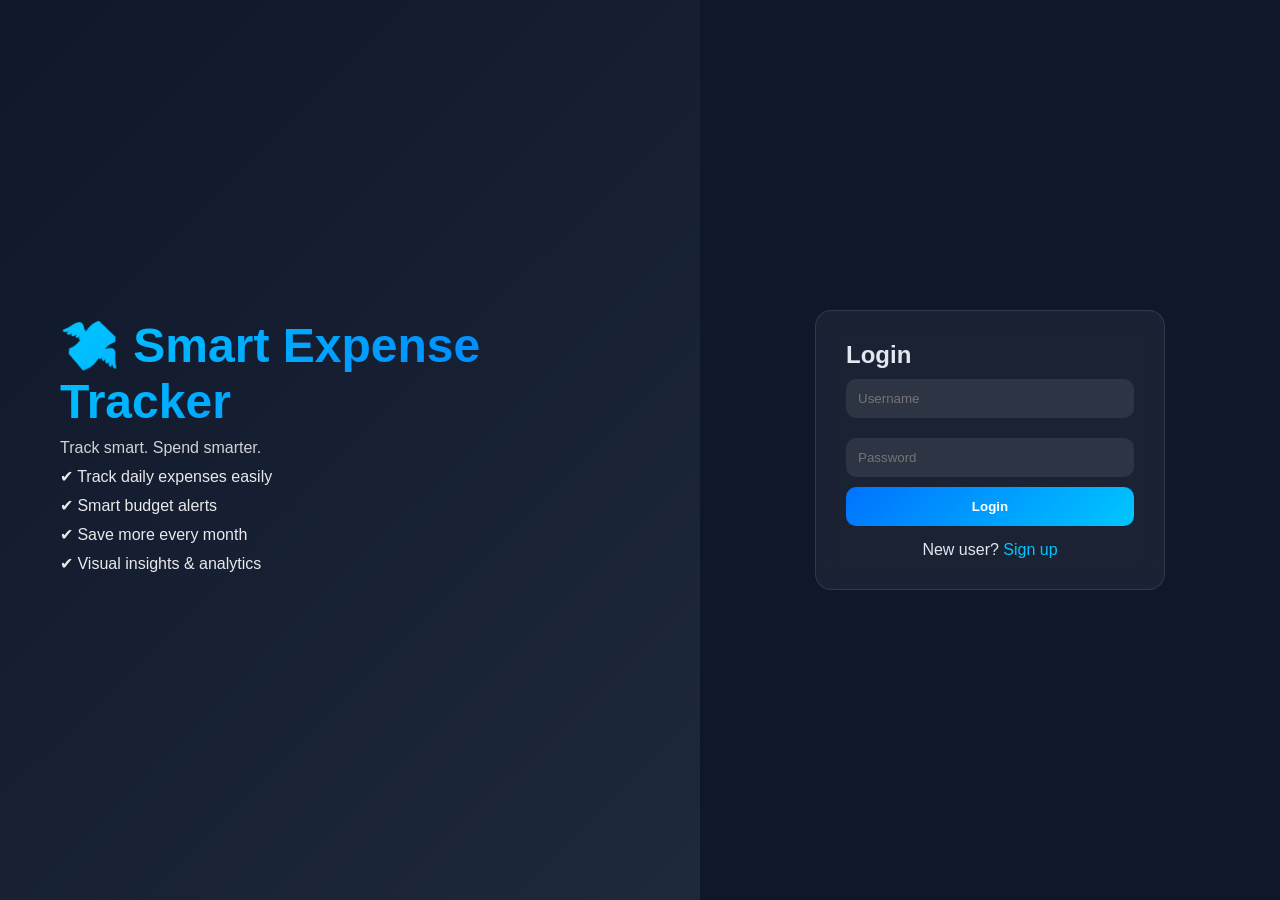
<file: index.html>
<!DOCTYPE html>
<html lang="en">
<head>
    <meta charset="UTF-8">
    <meta name="viewport" content="width=device-width, initial-scale=1.0">
    <title>Smart Expense Tracker</title>
    <link rel="stylesheet" href="style.css">
</head>
<body>

<div class="main-container">

    <!-- LEFT SIDE -->
    <div class="left-section">
        <h1>💸 Smart Expense Tracker</h1>
        <p class="tagline">Track smart. Spend smarter.</p>

        <div class="features">
            <p>✔ Track daily expenses easily</p>
            <p>✔ Smart budget alerts</p>
            <p>✔ Save more every month</p>
            <p>✔ Visual insights & analytics</p>
        </div>
    </div>

    <!-- RIGHT SIDE -->
    <div class="right-section">

        <div class="form-box">

            <!-- LOGIN -->
            <form id="loginForm">
                <h2>Login</h2>

                <input type="text" id="loginUsername" placeholder="Username" required>
                <input type="password" id="loginPassword" placeholder="Password" required>

                <button type="submit">Login</button>

                <p class="switch-text">
                    New user? <span id="showSignup">Sign up</span>
                </p>
            </form>

            <!-- SIGNUP -->
            <form id="signupForm" style="display:none;">
                <h2>Create Account</h2>

                <input type="text" id="signupUsername" placeholder="Username" required>
                <input type="password" id="signupPassword" placeholder="Password" required>

                <button type="submit">Sign Up</button>

                <p class="switch-text">
                    Already have an account? <span id="showLogin">Login</span>
                </p>
            </form>

        </div>

    </div>

</div>

<script src="script.js"></script>
</body>
</html>
</file>
<file: style.css>
/* RESET */
* {
    margin: 0;
    padding: 0;
    box-sizing: border-box;
    font-family: 'Segoe UI', sans-serif;
}

/* ROOT THEME */
:root {
    --primary: #0072ff;
    --secondary: #00c6ff;
    --bg: #0f172a;
    --card: rgba(255,255,255,0.05);
    --text: #e2e8f0;
}

/* BODY */
body {
    height: 100vh;
    background: var(--bg);
    color: var(--text);
}

/* MAIN */
.main-container {
    display: flex;
    height: 100vh;
}

/* LEFT SIDE */
.left-section {
    flex: 1;
    background: linear-gradient(135deg, #0f172a, #1e293b);
    color: white;
    padding: 60px;
    display: flex;
    flex-direction: column;
    justify-content: center;
}

.left-section h1 {
    font-size: 3rem;
    background: linear-gradient(135deg, #00c6ff, #0072ff);
    -webkit-background-clip: text;
    background-clip: text; /* ✅ ADD THIS */
    color: transparent;
}

.tagline {
    margin-top: 10px;
    opacity: 0.8;
}

/* FEATURES */
.features p {
    margin: 10px 0;
    opacity: 0.9;
}

/* RIGHT SIDE */
.right-section {
    flex: 1;
    display: flex;
    justify-content: center;
    align-items: center;
}

/* FORM */
.form-box {
    width: 350px;
    background: var(--card);
    backdrop-filter: blur(12px);
    padding: 30px;
    border-radius: 16px;
    border: 1px solid rgba(255,255,255,0.1);
}

/* INPUT */
input {
    width: 100%;
    padding: 12px;
    margin: 10px 0;
    border-radius: 10px;
    border: none;
    background: rgba(255,255,255,0.08);
    color: white;
}

/* BUTTON */
button {
    width: 100%;
    padding: 12px;
    background: linear-gradient(135deg, var(--primary), var(--secondary));
    border: none;
    border-radius: 10px;
    color: white;
    font-weight: bold;
    cursor: pointer;
    transition: 0.3s;
}

button:hover {
    transform: scale(1.05);
    box-shadow: 0 5px 20px rgba(0,114,255,0.4);
}

/* SWITCH */
.switch-text {
    margin-top: 15px;
    text-align: center;
}

.switch-text span {
    color: #00c6ff;
    cursor: pointer;
}

/* RESPONSIVE */
@media (max-width: 768px) {
    .main-container {
        flex-direction: column;
    }
}
</file>
<file: dashboard.css>
/* =========================
   GLOBAL
========================= */
body {
    background: #0f172a;
    color: #e2e8f0;
    font-family: 'Segoe UI', sans-serif;
}

.dashboard-container {
    max-width: 1100px;
    margin: auto;
    padding: 20px;
}

/* =========================
   HEADER
========================= */
header {
    display: flex;
    justify-content: space-between;
    align-items: center;
    margin-bottom: 20px;
}

header h1 {
    font-size: 1.8rem;
    background: linear-gradient(135deg, #00c6ff, #0072ff);
    -webkit-background-clip: text;
    background-clip: text;
    color: transparent;
}

.header-right {
    display: flex;
    gap: 10px;
}

/* NAV BUTTON */
.nav-btn {
    padding: 6px 14px;
    background: linear-gradient(135deg, #00c6ff, #0072ff);
    color: white;
    border-radius: 8px;
    text-decoration: none;
    font-size: 0.9rem;
    transition: 0.2s;
}

.nav-btn:hover {
    transform: scale(1.05);
}

/* LOGOUT */
.logout-small {
    padding: 6px 12px;
    background: #ef4444;
    color: white;
    border-radius: 8px;
    text-decoration: none;
}

/* =========================
   CARD (GLASS UI)
========================= */
.card {
    background: rgba(255, 255, 255, 0.05);
    backdrop-filter: blur(14px);
    border-radius: 16px;
    padding: 20px;
    margin-top: 20px;
    border: 1px solid rgba(255,255,255,0.1);
    transition: 0.3s;
}

.card:hover {
    transform: translateY(-4px);
    box-shadow: 0 10px 30px rgba(0,0,0,0.4);
}

/* =========================
   SUMMARY GRID
========================= */
.summary {
    display: grid;
    grid-template-columns: repeat(4, 1fr);
    gap: 12px;
}

.summary .card {
    text-align: center;
}

.summary h3 {
    font-size: 0.9rem;
    opacity: 0.7;
}

.summary p {
    font-size: 1.6rem;
    font-weight: bold;
    margin-top: 8px;
}

/* =========================
   INPUTS
========================= */
input {
    width: 100%;
    padding: 10px;
    margin: 6px 0;
    border-radius: 10px;
    border: none;
    background: rgba(255,255,255,0.06);
    color: white;
    outline: none;
}

/* =========================
   BUTTONS
========================= */
button {
    padding: 10px;
    margin-top: 10px;
    background: linear-gradient(135deg, #00c6ff, #0072ff);
    border: none;
    border-radius: 10px;
    color: white;
    cursor: pointer;
    font-weight: bold;
    transition: 0.25s;
}

button:hover {
    transform: scale(1.05);
    box-shadow: 0 6px 20px rgba(0,114,255,0.4);
}

/* =========================
   ROW INPUT GROUP
========================= */
.row {
    display: flex;
    gap: 10px;
}

/* =========================
   QUICK BUTTONS
========================= */
#quickButtons {
    display: flex;
    flex-wrap: wrap;
    gap: 10px;
}

.quick-btn {
    padding: 8px 14px;
    border-radius: 20px;
    background: linear-gradient(135deg, #00c6ff, #0072ff);
    cursor: pointer;
    transition: 0.2s;
    font-size: 0.9rem;
}

.quick-btn:hover {
    transform: scale(1.08);
}

/* =========================
   STATUS COLORS
========================= */
.green { color: #22c55e; }
.yellow { color: #facc15; }
.red { color: #ef4444; }

/* =========================
   AI CHAT BOX
========================= */
.ai-chat {
    display: flex;
    flex-direction: column;
    gap: 8px;
}

.ai-message {
    background: rgba(0,114,255,0.15);
    padding: 10px 14px;
    border-radius: 12px;
    max-width: 80%;
}

/* =========================
   HISTORY FILTER (DATE CHIPS)
========================= */
.date-chips {
    display: flex;
    flex-wrap: wrap;
    gap: 8px;
    margin-bottom: 10px;
}

.date-chip {
    padding: 6px 12px;
    border-radius: 20px;
    background: rgba(255,255,255,0.08);
    cursor: pointer;
    transition: 0.2s;
    font-size: 0.8rem;
}

.date-chip.active {
    background: linear-gradient(135deg, #00c6ff, #0072ff);
}

.date-chip:hover {
    transform: scale(1.05);
}

/* =========================
   HISTORY LIST
========================= */
li {
    background: rgba(255,255,255,0.05);
    padding: 10px;
    border-radius: 10px;
    margin: 8px 0;
}

/* =========================
   SAVING BADGES
========================= */
#savingRewards div {
    background: linear-gradient(135deg, #22c55e, #16a34a);
    padding: 10px;
    border-radius: 10px;
    margin: 6px 0;
    color: white;
    font-weight: bold;
}

/* =========================
   PROGRESS BAR (REWARDS)
========================= */
.progress-bar {
    width: 100%;
    height: 10px;
    background: rgba(255,255,255,0.1);
    border-radius: 10px;
    margin-top: 10px;
}

#progressFill {
    height: 100%;
    width: 0%;
    border-radius: 10px;
    background: linear-gradient(135deg, #00c6ff, #0072ff);
    transition: 0.4s;
}
/* =========================
   REWARDS PAGE ENHANCEMENTS
========================= */

/* CENTER CARD */
.center {
    text-align: center;
}

/* BIG NUMBER */
.big-number {
    font-size: 2.5rem;
    font-weight: bold;
    margin-top: 10px;
}

/* BADGE LIST */
#unlocked li {
    background: linear-gradient(135deg, #22c55e, #16a34a);
    color: white;
    display: flex;
    justify-content: space-between;
    align-items: center;
}

/* LOCKED */
#locked li {
    opacity: 0.6;
}

/* CLAIM BUTTON */
.claim-btn {
    padding: 6px 12px;
    border-radius: 8px;
    background: linear-gradient(135deg, #00c6ff, #0072ff);
    border: none;
    color: white;
    cursor: pointer;
    transition: 0.2s;
}

.claim-btn:hover {
    transform: scale(1.1);
}

/* CLAIMED BADGE */
.claimed-badge {
    color: #22c55e;
    font-weight: bold;
    animation: glow 1s infinite alternate;
}

/* BURST EFFECT */
.claim-burst {
    animation: burst 0.4s ease;
}

@keyframes burst {
    0% { transform: scale(1); }
    50% { transform: scale(1.4); }
    100% { transform: scale(1); }
}

/* GLOW EFFECT */
@keyframes glow {
    from { text-shadow: 0 0 5px #22c55e; }
    to { text-shadow: 0 0 15px #22c55e; }
}
</file>
